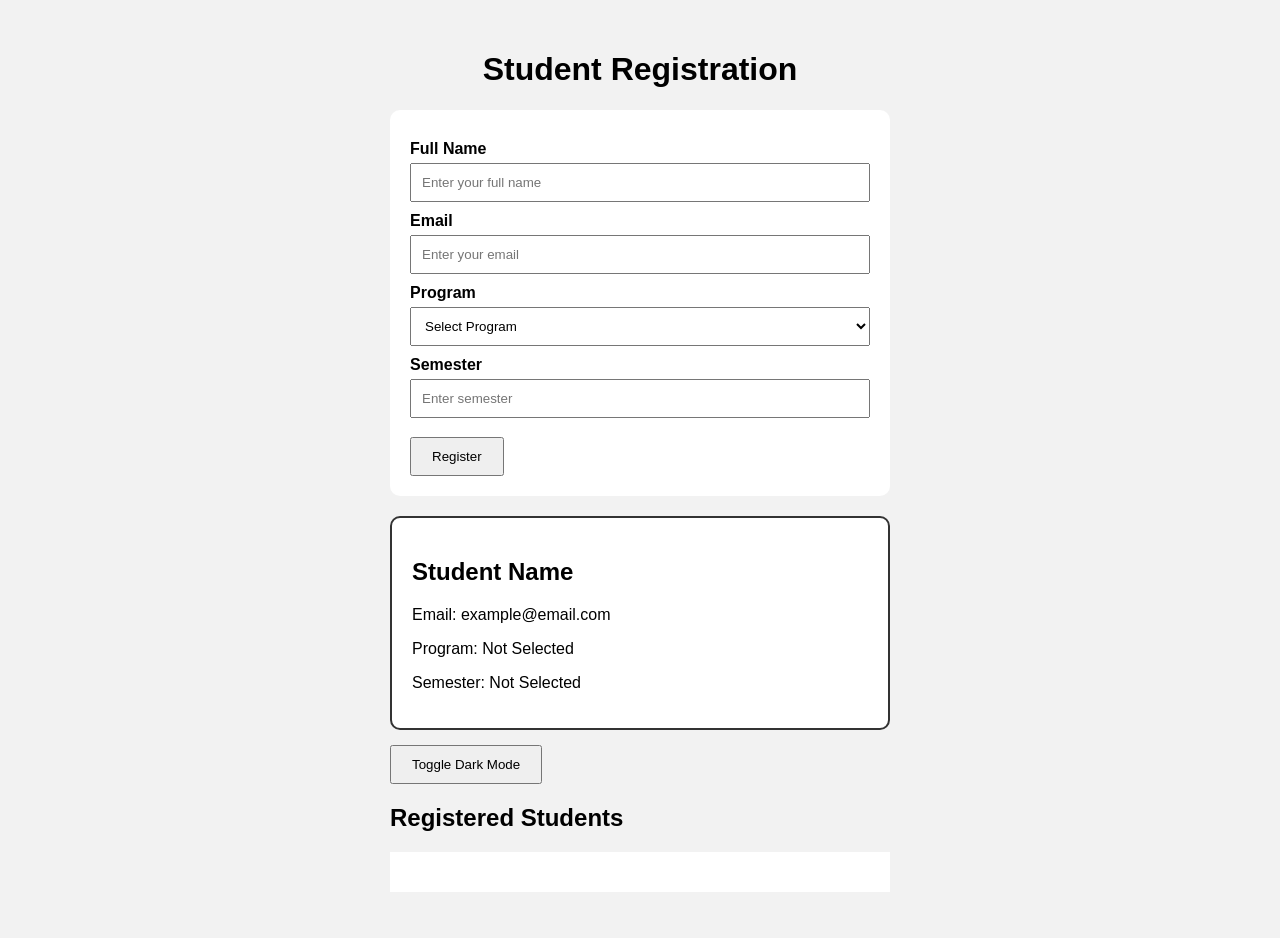
<file: Part A/index.html>
<!DOCTYPE html>
<html lang="en">
<head>
    <meta charset="UTF-8">
    <meta name="viewport" content="width=device-width, initial-scale=1.0">
    <title>Student Registration</title>

    <link rel="stylesheet" href="style.css">
</head>

<body>

    <div class="container">

        <h1>Student Registration</h1>

        <!-- Registration Form -->
        <form id="studentForm">

            <!-- Full Name -->
            <label>Full Name</label>
            <input type="text" id="fullName" placeholder="Enter your full name">
            <p id="nameError" class="error"></p>


            <!-- Email -->
            <label>Email</label>
            <input type="email" id="email" placeholder="Enter your email">
            <p id="emailError" class="error"></p>


            <!-- Program -->
            <label>Program</label>
            <select id="program">
                <option value="">Select Program</option>
                <option value="BS Computer Science">BS Computer Science</option>
                <option value="BS Software Engineering">BS Software Engineering</option>
                <option value="BS Information Technology">BS Information Technology</option>
            </select>
            <p id="programError" class="error"></p>


            <!-- Semester -->
            <label>Semester</label>
            <input type="number" id="semester" placeholder="Enter semester">
            <p id="semesterError" class="error"></p>


            <button type="submit">Register</button>

        </form>


        <!-- Preview Card -->
        <div id="previewCard" class="card">

            <h2 id="previewName">Student Name</h2>

            <p id="previewEmail">Email: example@email.com</p>

            <p id="previewProgram">Program: Not Selected</p>

            <p id="previewSemester">Semester: Not Selected</p>

        </div>


        <!-- Dark Mode Button -->
        <button id="modeButton">Toggle Dark Mode</button>


        <!-- Registered Students -->
        <h2>Registered Students</h2>

        <ul id="studentList"></ul>

    </div>


    <script src="script.js"></script>

</body>
</html>
</file>
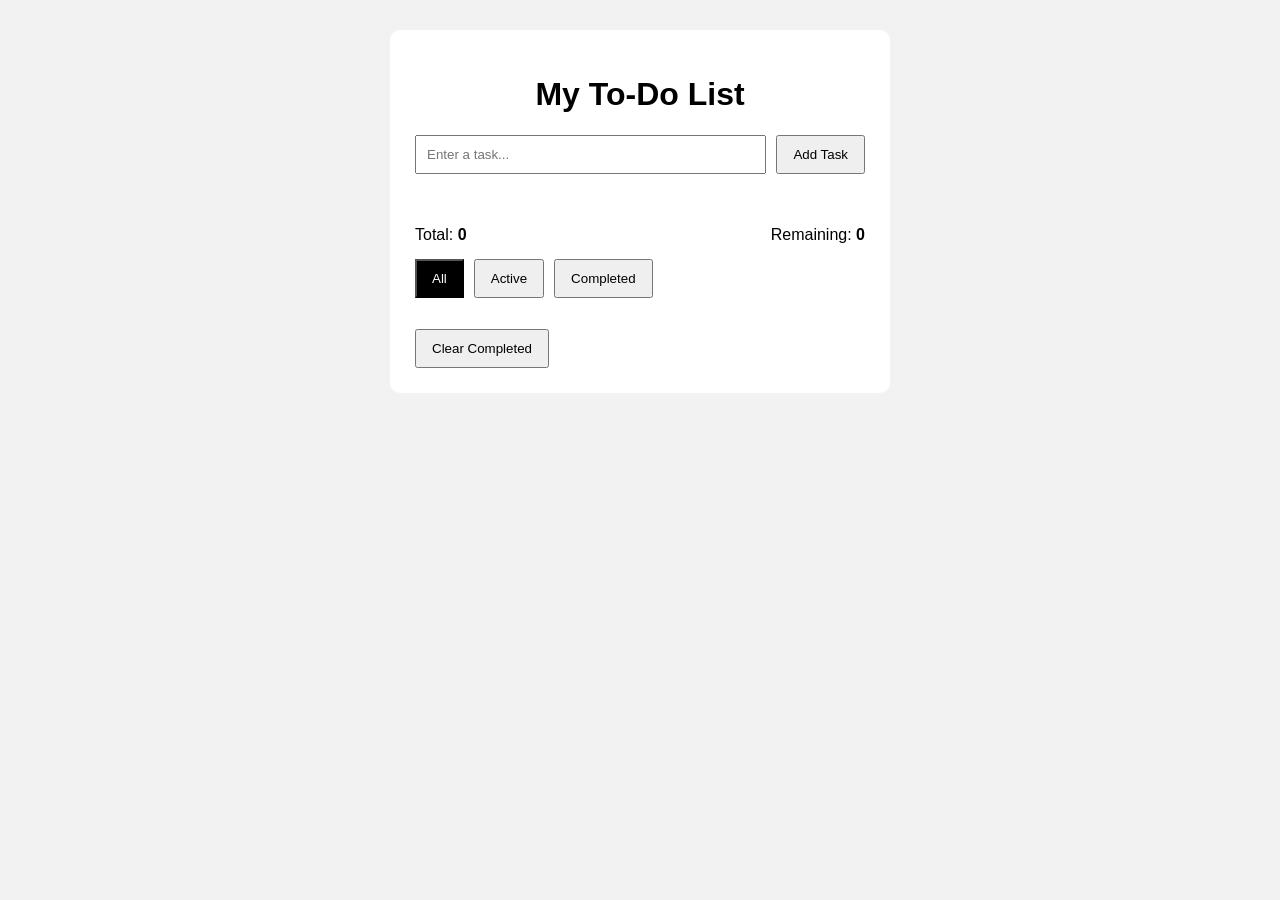
<file: Part B/index.html>
<!DOCTYPE html>
<html lang="en">
<head>
    <meta charset="UTF-8">
    <meta name="viewport" content="width=device-width, initial-scale=1.0">

    <title>To-Do List</title>

    <link rel="stylesheet" href="style.css">
</head>

<body>

    <div class="container">

        <h1>My To-Do List</h1>

        <!-- Add Task Form -->
        <form id="todoForm">

            <input
                type="text"
                id="taskInput"
                placeholder="Enter a task..."
            >

            <button type="submit">Add Task</button>

        </form>

        <!-- Error Message -->
        <p id="errorMessage"></p>


        <!-- Counter -->
        <div class="counter">

            <span>
                Total: <strong id="totalTasks">0</strong>
            </span>

            <span>
                Remaining: <strong id="remainingTasks">0</strong>
            </span>

        </div>


        <!-- Filter Buttons -->
        <div class="filters">

            <button class="filter active" data-filter="all">
                All
            </button>

            <button class="filter" data-filter="active">
                Active
            </button>

            <button class="filter" data-filter="completed">
                Completed
            </button>

        </div>


        <!-- Task List -->
        <ul id="taskList"></ul>


        <!-- Clear Completed -->
        <button id="clearCompleted">
            Clear Completed
        </button>

    </div>


    <script src="script.js"></script>

</body>
</html>
</file>
<file: Part A/style.css>
body {
    font-family: Arial, sans-serif;
    background-color: #f2f2f2;
    margin: 0;
    padding: 30px;
}

.container {
    width: 500px;
    margin: auto;
}

h1 {
    text-align: center;
}

form {
    background-color: white;
    padding: 20px;
    border-radius: 10px;
    margin-bottom: 20px;
}

label {
    display: block;
    margin-top: 10px;
    font-weight: bold;
}

input,
select {
    width: 100%;
    padding: 10px;
    margin-top: 5px;
    box-sizing: border-box;
}

button {
    padding: 10px 20px;
    margin-top: 15px;
    cursor: pointer;
}

.error {
    color: red;
    font-size: 14px;
    margin: 4px 0;
}


/* Preview Card */

.card {
    background-color: white;
    padding: 20px;
    border-radius: 10px;
    margin-top: 20px;
    border: 2px solid #333;
}


/* Dark Mode */

.dark {
    background-color: #222;
    color: white;
}

.dark input,
.dark select {
    background-color: #333;
    color: white;
}

.dark.card {
    background-color: #222;
    color: white;
}


/* Student List */

#studentList {
    background-color: white;
    padding: 20px;
}

#studentList li {
    margin-bottom: 10px;
}
</file>
<file: Part B/style.css>
* {
    box-sizing: border-box;
}

body {
    font-family: Arial, sans-serif;
    background-color: #f2f2f2;
    margin: 0;
    padding: 30px;
}

.container {
    width: 500px;
    margin: auto;
    background-color: white;
    padding: 25px;
    border-radius: 10px;
}

h1 {
    text-align: center;
}


/* Add Task Form */

#todoForm {
    display: flex;
    gap: 10px;
}

#taskInput {
    flex: 1;
    padding: 10px;
}

button {
    padding: 10px 15px;
    cursor: pointer;
}


/* Error */

#errorMessage {
    color: red;
    min-height: 20px;
}


/* Counter */

.counter {
    display: flex;
    justify-content: space-between;
    margin: 15px 0;
}


/* Filters */

.filters {
    display: flex;
    gap: 10px;
    margin-bottom: 15px;
}

.filter.active {
    background-color: black;
    color: white;
}


/* Task List */

#taskList {
    list-style: none;
    padding: 0;
}

.task {
    display: flex;
    align-items: center;
    justify-content: space-between;
    padding: 10px;
    border-bottom: 1px solid #ddd;
}

.task-content {
    display: flex;
    align-items: center;
    gap: 10px;
}


/* Completed Task */

.task.completed .task-text {
    text-decoration: line-through;
    color: gray;
}


/* Delete Button */

.delete-btn {
    background-color: red;
    color: white;
    border: none;
}


/* Clear Button */

#clearCompleted {
    margin-top: 15px;
}
</file>
